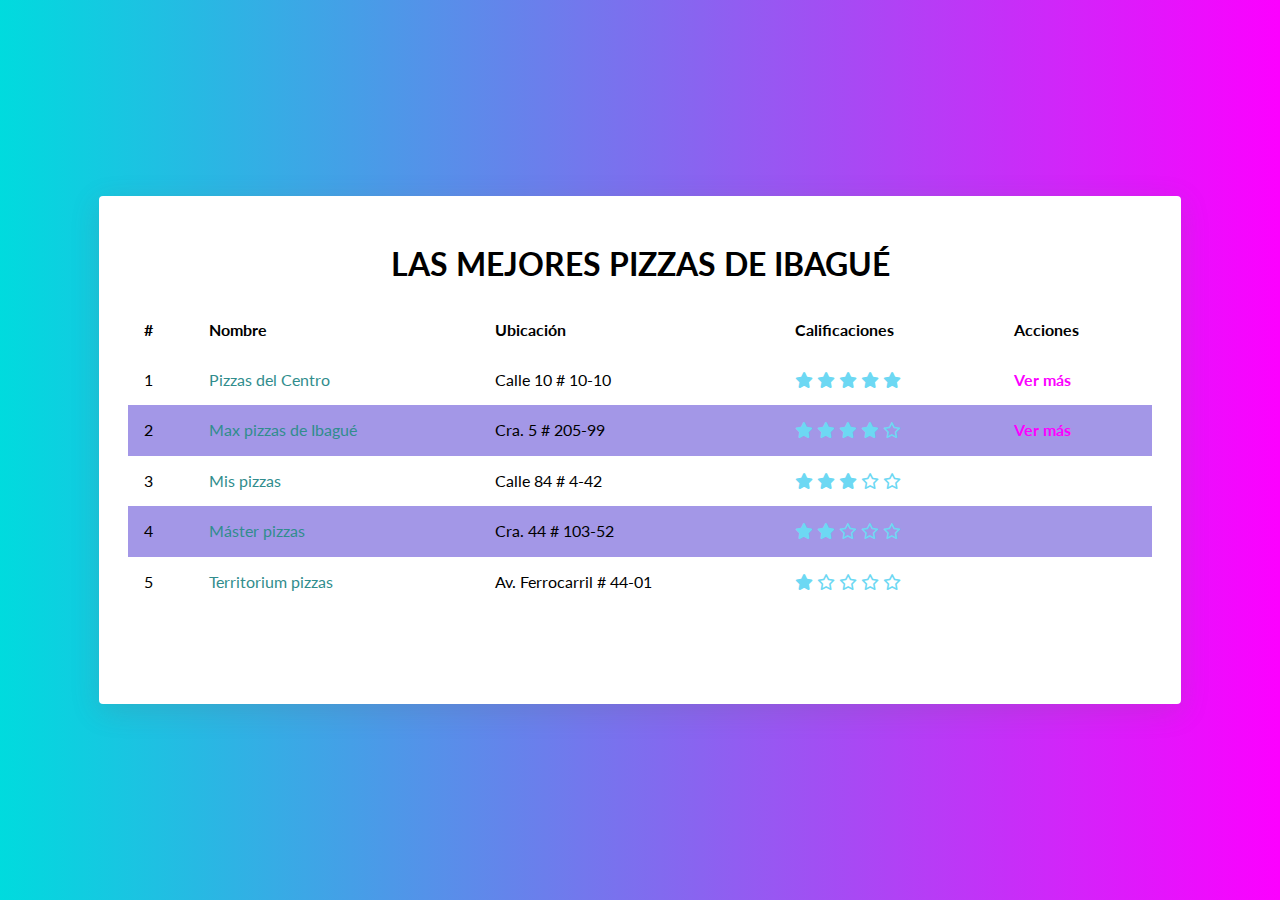
<file: index.html>
<!DOCTYPE html>
<html lang="es">
<head>
    <meta charset="UTF-8">
    <meta http-equiv="X-UA-Compatible" content="IE=edge">
    <meta name="viewport" content="width=device-width, initial-scale=1.0">
    <link rel="stylesheet" href="./assets/css/main.css">
    <link rel="stylesheet" href="./assets/css/fontawesome/css/all.css">
    <link rel="stylesheet" href="./assets/css/normalize.css">
    <link rel="stylesheet" href="https://cdnjs.cloudflare.com/ajax/libs/animate.css/4.1.1/animate.min.css"/>
    <title>Las mejores pizzas de Ibagué</title>
</head>
<body>
    <div class="container">
        <div class="content animate__bounceOut">
            <header>
                <h1 class="titulo">Las mejores pizzas de Ibagué</h1>
            </header>
            <table class="tabla">
                <thead>
                    <th>#</th>
                    <th>Nombre</th>
                    <th>Ubicación</th>
                    <th>Calificaciones</th>
                    <th>Acciones</th>
                </thead>
                <tbody>
                    <tr>
                        <td>1</td>
                        <td>Pizzas del Centro</td>
                        <td>Calle 10 # 10-10</td>
                        <td>
                            <i class="fa-solid fa-star"></i>
                            <i class="fa-solid fa-star"></i>
                            <i class="fa-solid fa-star"></i>
                            <i class="fa-solid fa-star"></i>
                            <i class="fa-solid fa-star"></i>
                        </td>
                        <td><a href="./pages/pizzeria1.html" class="link">Ver más</a></td>
                    </tr>
                    <tr>
                        <td>2</td>
                        <td>Max pizzas de Ibagué</td>
                        <td>Cra. 5 # 205-99</td>
                        <td>
                            <i class="fa-solid fa-star"></i>
                            <i class="fa-solid fa-star"></i>
                            <i class="fa-solid fa-star"></i>
                            <i class="fa-solid fa-star"></i>
                            <i class="fa-regular fa-star"></i>
                        </td>
                        <td><a href="./pages/pizzeria2.html" class="link">Ver más</a></td>
                    </tr>
                    <tr>
                        <td>3</td>
                        <td>Mis pizzas</td>
                        <td>Calle 84 # 4-42</td>
                        <td>
                            <i class="fa-solid fa-star"></i>
                            <i class="fa-solid fa-star"></i>
                            <i class="fa-solid fa-star"></i>
                            <i class="fa-regular fa-star"></i>
                            <i class="fa-regular fa-star"></i>
                        </td>
                        <td></td>
                    </tr>
                    <tr>
                        <td>4</td>
                        <td>Máster pizzas</td>
                        <td>Cra. 44 # 103-52</td>
                        <td>
                            <i class="fa-solid fa-star"></i>
                            <i class="fa-solid fa-star"></i>
                            <i class="fa-regular fa-star"></i>
                            <i class="fa-regular fa-star"></i>
                            <i class="fa-regular fa-star"></i>
                        </td>
                        <td></td>
                    </tr>
                    <tr>
                        <td>5</td>
                        <td>Territorium pizzas</td>
                        <td>Av. Ferrocarril # 44-01</td>
                        <td>
                            <i class="fa-solid fa-star"></i>
                            <i class="fa-regular fa-star"></i>
                            <i class="fa-regular fa-star"></i>
                            <i class="fa-regular fa-star"></i>
                            <i class="fa-regular fa-star"></i>
                        </td>
                        <td></td>
                    </tr>
                </tbody>
            </table>
        </div>
    </div>
</body>
</html>
</file>
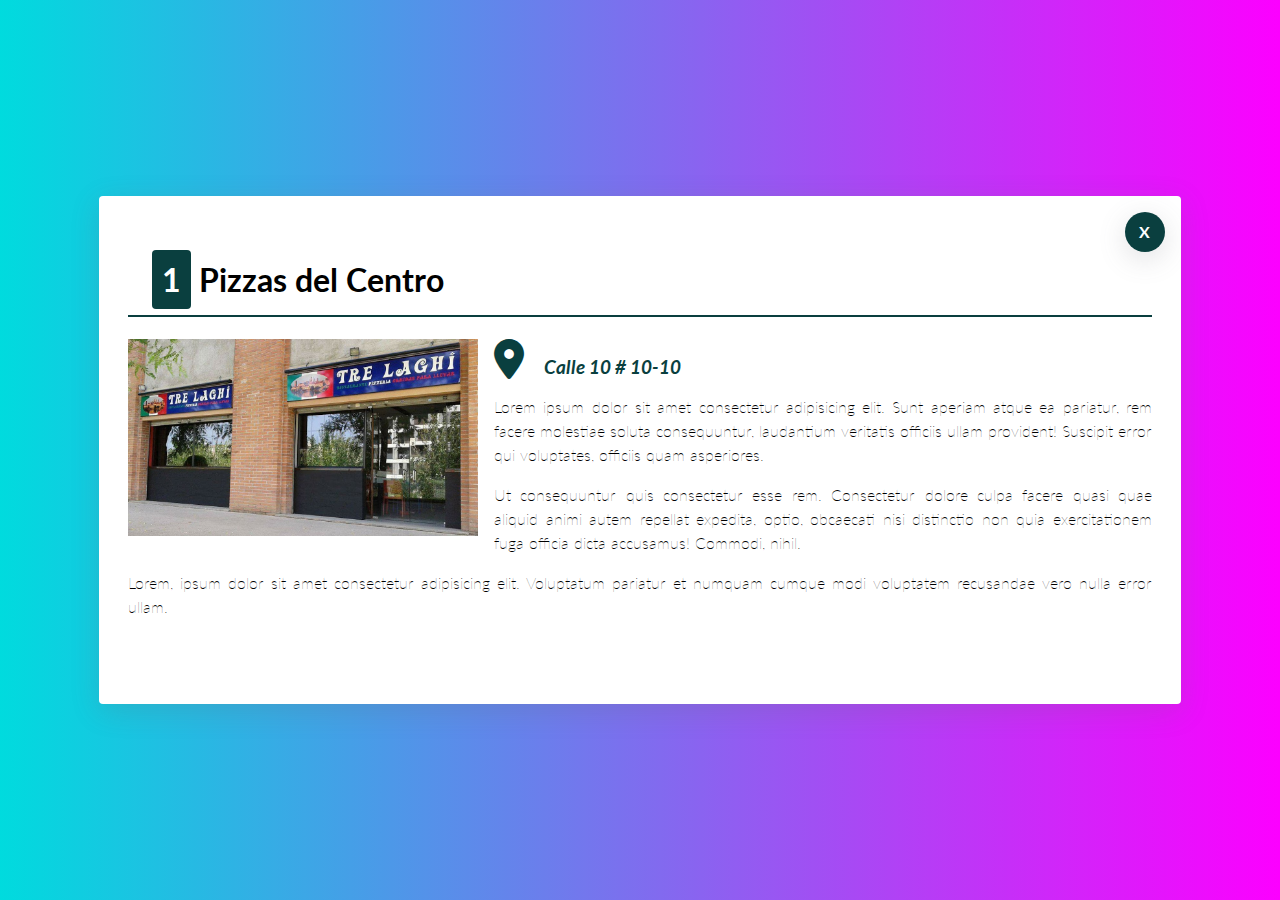
<file: pages/pizzeria1.html>
<!DOCTYPE html>
<html lang="es">
<head>
    <meta charset="UTF-8">
    <meta http-equiv="X-UA-Compatible" content="IE=edge">
    <meta name="viewport" content="width=device-width, initial-scale=1.0">
    <link rel="stylesheet" href="../assets/css/main.css">
    <link rel="stylesheet" href="../assets/css/fontawesome/css/all.css">
    <link rel="stylesheet" href="../assets/css/normalize.css">
    <link rel="stylesheet" href="https://cdnjs.cloudflare.com/ajax/libs/animate.css/4.1.1/animate.min.css"/>
    <title>Las mejores pizzas de Ibagué</title>
</head>
<body>
    <div class="container">
        <div class="content animate__bounceOut">
            <div class="actions">
                <a href="../index.html" class="close">
                    <span>X</span>
                </a>
            </div>
            <header>
                <h1 class="titulo-item">
                    <span class="position">1</span>
                    Pizzas del Centro
                </h1>
            </header>
            <section>
                <img src="../assets/images/pizzeria.jpg" alt="foto" class="img_principal">
                <div class="text">
                    <address class="direccion">
                        <i class="fa-solid fa-location-dot"></i>
                        Calle 10 # 10-10
                    </address>
                    <p class="parrafo">Lorem ipsum dolor sit amet consectetur adipisicing elit. Sunt aperiam atque ea pariatur, rem facere molestiae soluta consequuntur, laudantium veritatis officiis ullam provident! Suscipit error qui voluptates, officiis quam asperiores.</p>
                    <p class="parrafo">Ut consequuntur quis consectetur esse rem. Consectetur dolore culpa facere quasi quae aliquid animi autem repellat expedita, optio, obcaecati nisi distinctio non quia exercitationem fuga officia dicta accusamus! Commodi, nihil.</p>
                    <p class="parrafo">Lorem, ipsum dolor sit amet consectetur adipisicing elit. Voluptatum pariatur et numquam cumque modi voluptatem recusandae vero nulla error ullam.</p>
                </div>
            </section>
        </div>
    </div>
</body>
</html>
</file>
<file: assets/css/main.css>
@import url('https://fonts.googleapis.com/css2?family=Lato:ital,wght@0,100;0,400;1,700&family=Lobster&family=Montserrat:wght@300;500&display=swap');

/*Mobile First*/

body {
    font-family: 'Lato', sans-serif;
}

.container{
    background: #fc00ff;  /* fallback for old browsers */
    background: -webkit-linear-gradient(to right, #00dbde, #fc00ff);  /* Chrome 10-25, Safari 5.1-6 */
    background: linear-gradient(to right, #00dbde, #fc00ff); /* W3C, IE 10+/ Edge, Firefox 16+, Chrome 26+, Opera 12+, Safari 7+ */

    height: 100vh;
    display: flex;
    align-items: center;
    justify-content: center;
}

.content{
    width: 80%;
    max-height: 50vh;

    background-color: white;
    border-radius: 4px;

    box-shadow: rgba(100, 100, 110, 0.2) 0px 7px 29px 0px;

    padding: 1.8rem;

    position: relative;
    overflow: auto;
}

td {
    display: block;
    width: 100%;
}

th {
    display: none;
}

td:nth-of-type(2) {
    color: rgb(49, 141, 141);
    font-size: 1rem;
    font-weight: 700rem;
}

.actions {
    position: absolute;
    top: 1rem;
    right: 1rem;
}

.close {
    height: 40px;
    width: 40px;
    color: #fff;
    border-radius: 50%;
    background-color: rgb(10, 63, 63);
    display: flex;
    justify-content: center;
    align-items: center;
    cursor: pointer;
    box-shadow: rgba(100, 100, 110, 0.2) 0px 7px 29px 0px;
    font-weight: 700;
}
a {
    text-decoration: none;
    font-weight: 700;
    color:-webkit-linear-gradient(to right, #00dbde, #fc00ff);
}

.titulo {
    text-transform: uppercase;
    text-align: center;
}

.img_principal {
    float: left;
    width: 350px;
    margin-right: 1rem;
}

.close:hover {
    filter: opacity(0.75);
}

.parrafo {
    font-weight: 100;
    line-height: 1.5rem;
    text-align: justify;
}

.tabla {
    width: 100%;
    border-spacing: 0;
}

.tabla th, .tabla td {
    text-align: left;
    padding: 1rem;
}

.tabla tr:nth-child(even) {
    background-color: rgb(163, 151, 231);
}

.fa-star {
    color: rgb(109, 216, 243);
}

.position{
    background-color: rgb(10, 63, 63);
    color: white;
    padding: 10px;
    border-radius: 4px;
    margin-left: 0.5rem;
}

.titulo-item {
    border-bottom-style: solid;
    border-width: 2px;
    border-color: rgb(10, 63, 63);
    padding: 1rem;
}

.direccion {
    color: rgb(10, 63, 63);
    font-weight: 700;
    font-size: 1.2rem;
}

.fa-location-dot {
    font-size: 2.5rem;
    margin-right: 1rem;
}

.link {
    color: #fc00ff;
}

.link:visited {
    color: gray;
}

@media (min-width: 810px) {
    .content {
        height: 500px;
    }

    th, td {
        display: table-cell;
    }

    td {
        width:auto;
    }

    td:nth-last-of-type(1) {
        font-size: 1rem;
        font-weight: 400;
        color: black;
    }
}
</file>
